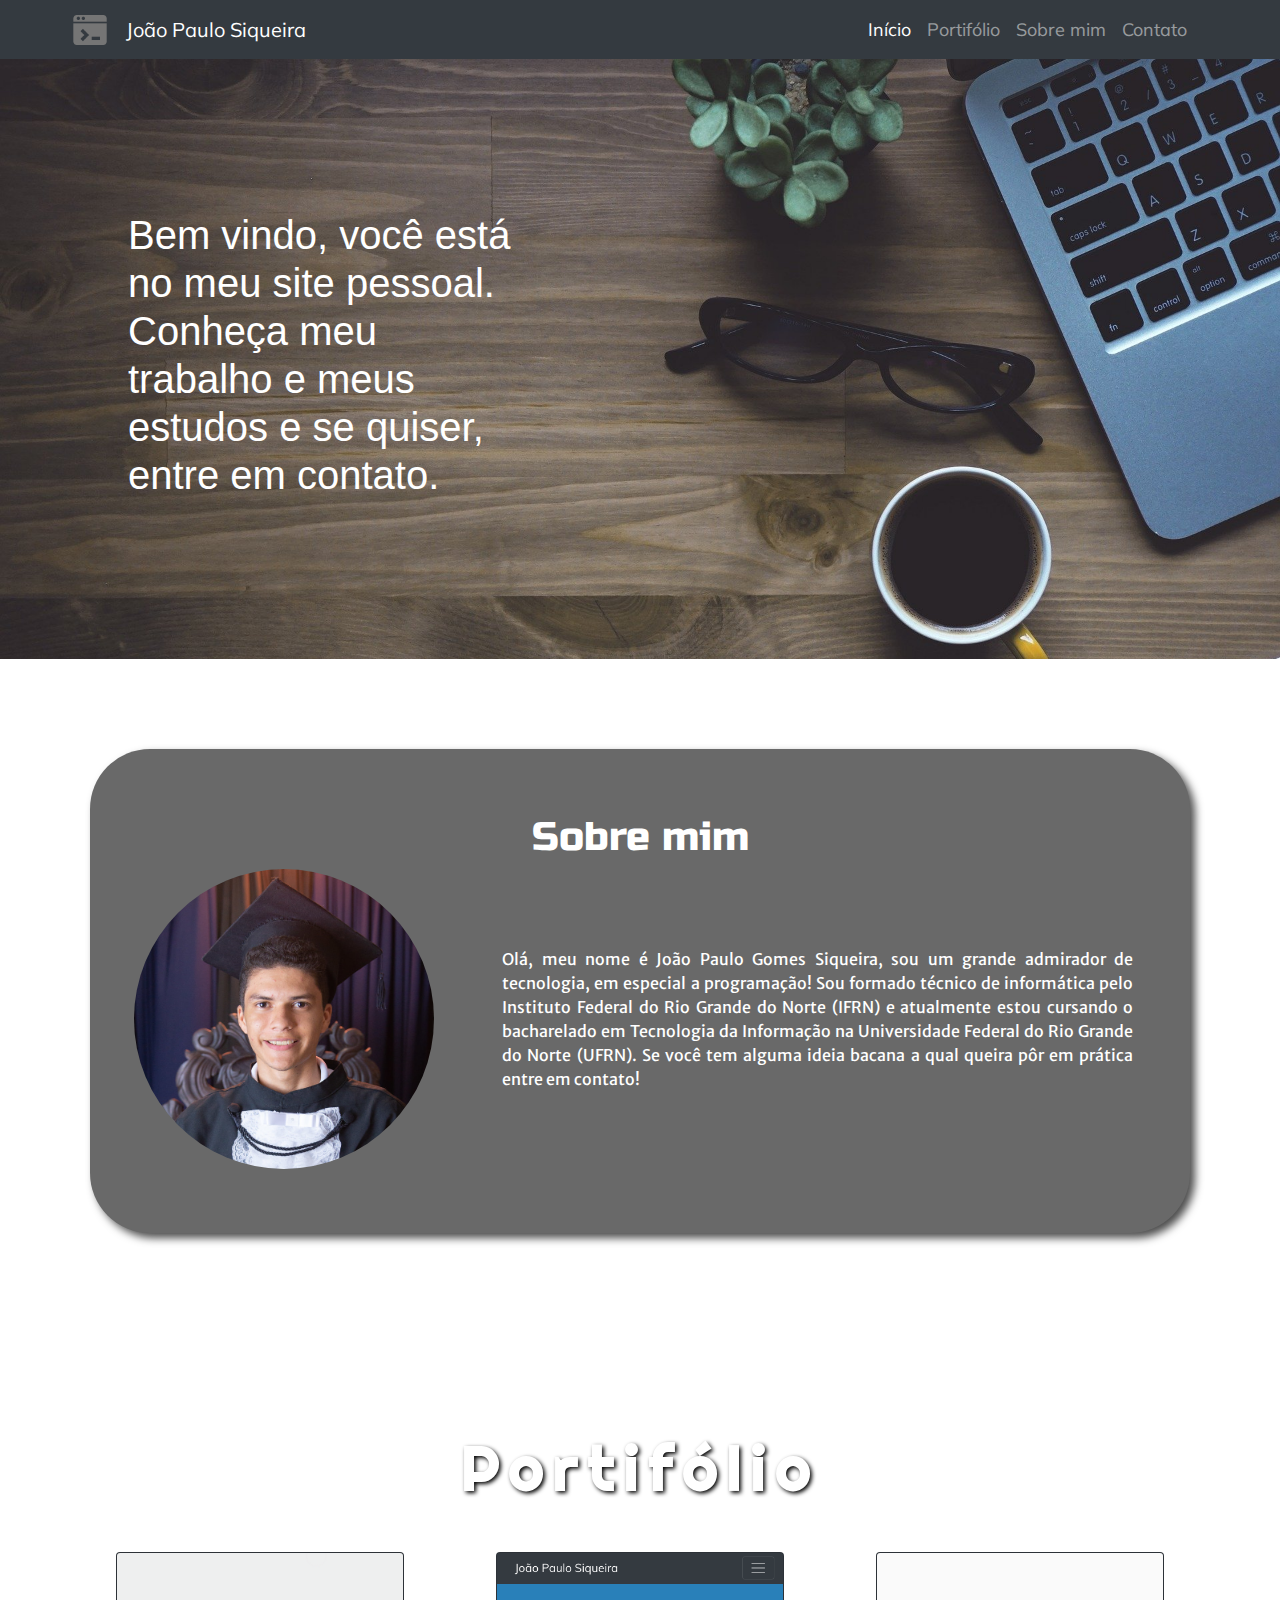
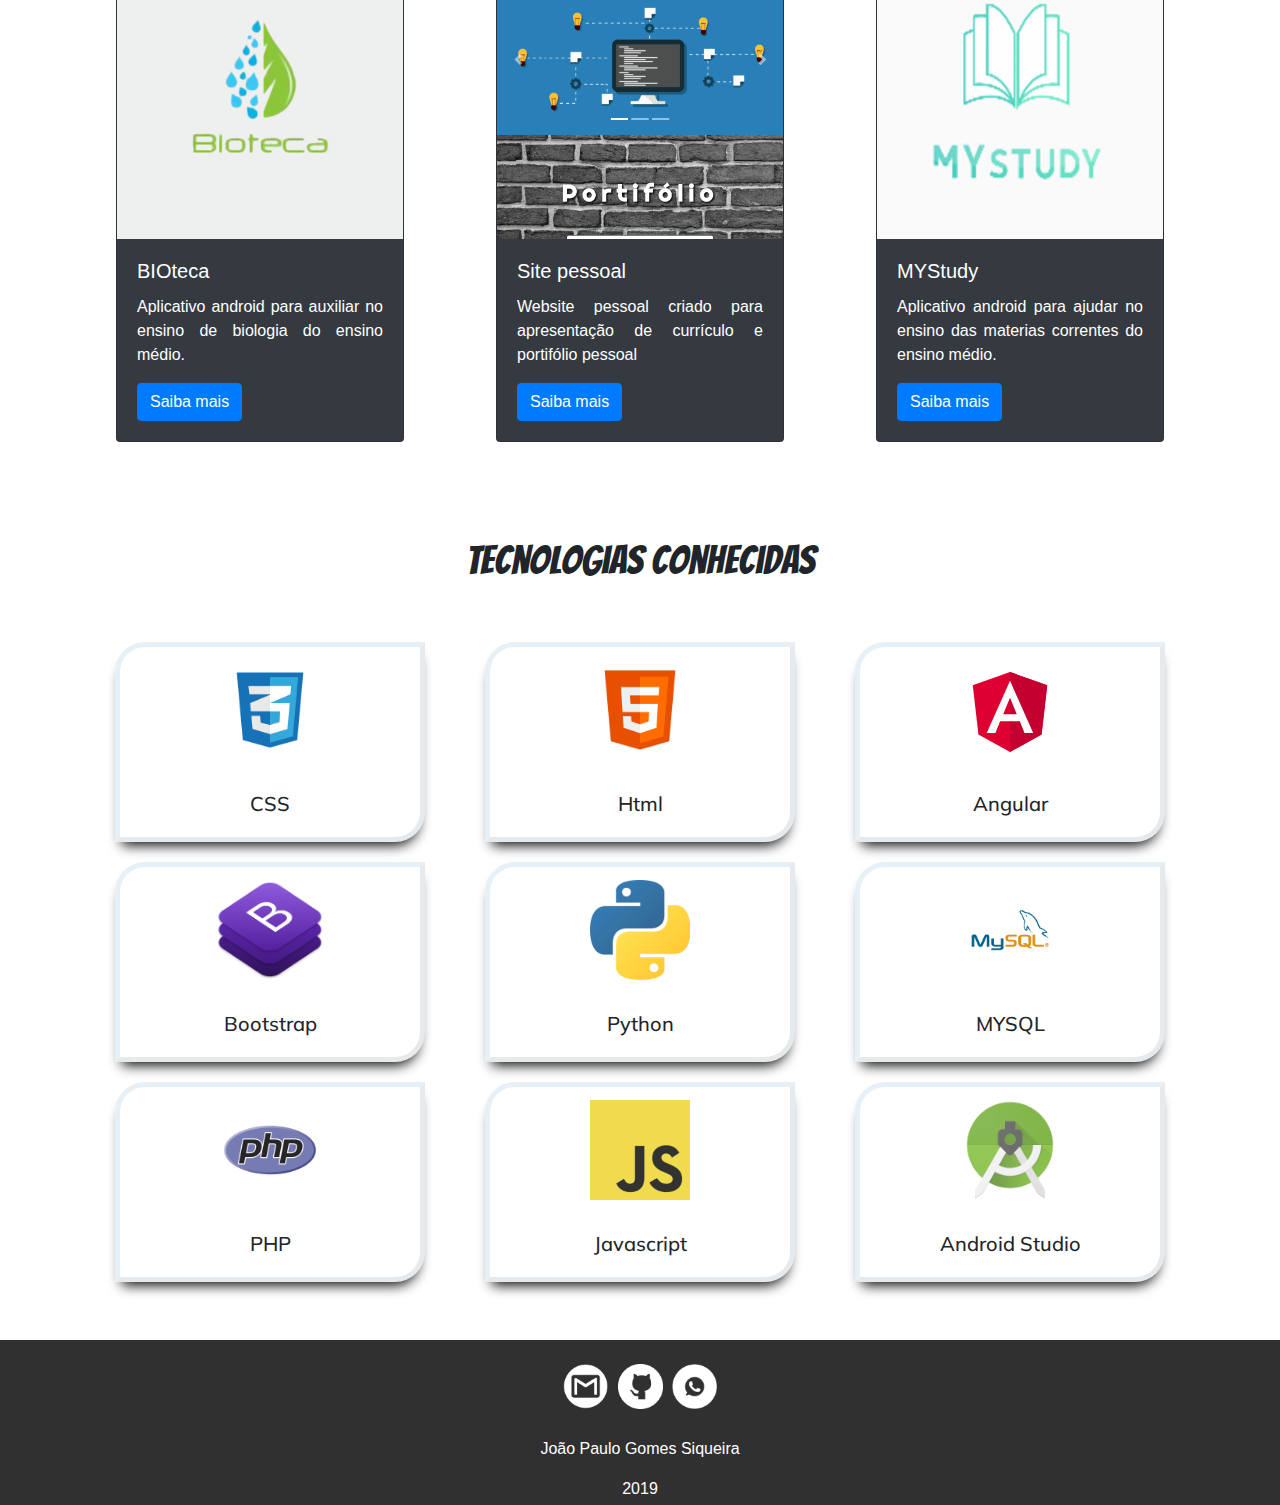
<file: index.html>
<!doctype html>
<html lang="pt-br">
  <head> 
    <meta charset="utf-8">
    <meta name="viewport" content="width=device-width, initial-scale=1, shrink-to-fit=no">
    <link rel="icon" href="img/icon.png" type="image/x-icon">
    <link rel="stylesheet" href="https://maxcdn.bootstrapcdn.com/bootstrap/4.0.0/css/bootstrap.min.css" integrity="sha384-Gn5384xqQ1aoWXA+058RXPxPg6fy4IWvTNh0E263XmFcJlSAwiGgFAW/dAiS6JXm" crossorigin="anonymous"><!-- Bootstrap CSS -->
    <link rel="stylesheet" type="text/css" href="custom/estilo.css"><!-- custom CSS -->
    <link href="https://fonts.googleapis.com/css?family=Merriweather+Sans|Russo+One&display=swap" rel="stylesheet">
    <link href="https://fonts.googleapis.com/css?family=Muli&display=swap" rel="stylesheet">
    <link href="https://fonts.googleapis.com/css?family=Bangers&display=swap" rel="stylesheet">
    <link href="https://fonts.googleapis.com/css?family=Righteous&display=swap" rel="stylesheet">
    <!-- google fonts -->
    <title>João Paulo Siqueira</title>
    <script type="text/javascript" src="custom/custom.js"></script><!-- custom js -->
  </head>
  <body>

 <!-- inicio nav-->
    <nav class="navbar navbar-expand-lg navbar-dark bg-dark">
        <div class="container nav">
            <img src="img/icon.png" class="d-none d-md-block icon">
            <a class="navbar-brand ml-3" href="#">João Paulo Siqueira</a>
            <button class="navbar-toggler" type="button" data-toggle="collapse" data-target="#navbarConteudo" aria-controls="navbarConteudo" aria-expanded="false" aria-label="Toggle navigation">
                <span class="navbar-toggler-icon"></span>
            </button>

            <div class="collapse navbar-collapse" id="navbarConteudo">
                <ul class="navbar-nav ml-auto">
                    <li class="nav-item active">
                        <a class="nav-link" href="#slideSite">Início<span class="sr-only">(current)</span></a>
                    </li>
                    <li class="nav-item">
                        <a class="nav-link" href="#portifolio">Portifólio</a>
                    </li>
                    <li class="nav-item">
                        <a class="nav-link" href="#sobreMim">Sobre mim</a>
                    </li>
                    <li class="nav-item">
                        <a class="nav-link" href="#contato">Contato</a>
                    </li>
                </ul>
            </div>
        </div>
    </nav>

    <!-- fim nav-->
<!--inicio banner-->
<div class="banner">
    <div class="texto-banner">
        <h1>
            Bem vindo, você está no meu site pessoal. Conheça meu trabalho e meus estudos e se quiser, entre em contato. 
        </h1>
    </div>
</div>
<!--fim banner-->
    <!-- inicio sobre mim-->
    <div class="sobremim">
        <div id="sobreMim" class="jumbotron fluid">
            <h1 class="text-center">Sobre mim</h1>
        
        
            <div style="display: flex;" class="row">
                <div class="col-md-12 col-sm-12 col-lg-4 foto-box">
                    <img src="img/perfil.jpg" class="rounded-circle img-fluid foto-perfil">
                </div>
                
                <p class="col-md-12 col-sm-12  col-lg-8 texto-perfil">
                    Olá, meu nome é João Paulo Gomes Siqueira, sou um grande admirador de tecnologia, 
                    em especial a programação! Sou formado técnico de informática pelo Instituto Federal
                    do Rio Grande do Norte (IFRN) e atualmente estou cursando o bacharelado em 
                    Tecnologia da Informação na Universidade Federal do Rio Grande do Norte (UFRN). 
                    Se você tem alguma ideia bacana a qual queira pôr em prática entre em contato!</p>    
            </div>
         
        </div>
        </div>
         <!-- fim sobre mim-->
        

<!-- inicio portifolio-->
 <div class="" id="portifolio">
     
     
    <div class="container">
        <div class="text-center my-5">
            <h1 class="col-sm-12 col-xs-12 portifolio">Portifólio</h1>
        </div>

        <div class="row card-box">
            <div class="card mb-3 bg-dark"  id="card1" onmouseover="cardOver('card1')" onmouseout="cardOut('card1')">
              <img src="img/bioteca.png" class="card-img-top" alt="..." style="width: 100; height: 100;">
              <div class="card-body">
                <h5 class="card-title">BIOteca</h5>
                <p class="card-text">Aplicativo android para auxiliar no ensino de biologia do ensino médio.</p>
                <a href="./projetos/projetos.html" class="btn btn-primary">Saiba mais</a>
              </div> 
            </div>

            <div class="card mb-3 bg-dark" id="card3" onmouseover="cardOver('card3')" onmouseout="cardOut('card3')">
              <img src="img/website.png" class="card-img-top" alt="..." style="width: 100; height: 100;">
              <div class="card-body">
                <h5 class="card-title">Site pessoal</h5>
                <p class="card-text">Website pessoal criado para apresentação de currículo e portifólio pessoal</p>
                <a href="./projetos/projetos.html" class="btn btn-primary">Saiba mais</a>
              </div>
            </div>

            <div class="card mb-3 bg-dark" id="card2" onmouseover="cardOver('card2')" onmouseout="cardOut('card2')">
              <img src="img/mystudy.png" class="card-img-top" alt="..." style="width: 100; height: 100;">
              <div class="card-body">
                <h5 class="card-title">MYStudy</h5>
                <p class="card-text">Aplicativo android para ajudar no ensino das materias correntes do ensino médio.</p>
                <a href="./projetos/projetos.html" class="btn btn-primary">Saiba mais</a>
              </div>
            </div>

        </div>
    </div>
</div>

<!-- fim portifolio -->

<!-- inicio linguagens -->

<div class="tecnologias my-5">
    <div class="container">
        <div class="title">
            <h1 class="col-md-12 text-center tecnologia-titulo">Tecnologias Conhecidas</h1>
        </div>

        <div class="wrapper my-5">

            <div>
                <img src="img/css.png">
                <h5 class="">CSS</h5>
            </div>
            <div>
                <img src="img/html.jpg">
                <h5 class="">Html</h5>
            </div>
            <div>
                <img src="img/angular.svg">
                <h5 class="">Angular</h5>
            </div>
            <div>
                <img src="img/bootstrap.png">
                <h5 class="">Bootstrap</h5>
            </div>
            <div>
                <img src="img/python.png">
                <h5 class="">Python</h5>
            </div>
            <div>
                <img src="img/mysql.png">
                <h5 class="">MYSQL</h5>
            </div>
            <div>
                <img src="img/php.png">
                <h5 class="">PHP</h5>
            </div>
            <div>
                <img src="img/javascript.png">
                <h5 class="">Javascript</h5>
            </div>
            <div>
                <img src="img/android.png">
                <h5 class="">Android Studio</h5>
            </div>
        </div>
    </div>
</div>

<!-- fim linuagens -->





<!-- Footer -->
<footer class="page-footer font-small text-white  pt-4" style="background-color: #303030;">

  <!-- Footer Elements -->
  <div class="container">

    <!--Grid row-->
    <div class="row">

      <!--Grid column-->
      <div class=" mb-4 text-center" style="margin: auto;" id="contato">

        <a href="mailto:jpaulogomessiqueira@gmail.com" id="gmail" onmouseover="linkOver('whatsapp', 'github')" onmouseout="linkOut('whatsapp', 'github')" >
            <img class="redes-sociais img-responsive" src="img/gmail.png" title="Enviar e-mail" >
        </a>
        <a href="https://github.com/jopak19" id="github" onmouseover="linkOver('gmail', 'whatsapp')" onmouseout="linkOut('gmail', 'whatsapp')">
            <img class="redes-sociais img-responsive" src="img/github.png" title="Seguir no github" style="margin-right: 5px; margin-left: 5px;">
        </a>
        <a href="https://api.whatsapp.com/send?phone=5584992355548" id="whatsapp" onmouseover="linkOver('gmail', 'github')" onmouseout="linkOut('gmail', 'github')">
            <img class="redes-sociais img-responsive" src="img/whatsapp.png" title="Chat do whatsapp">
        </a>

      </div>
      <!--Grid column-->

    </div>
    <!--Grid row-->

  </div>
  <!-- Footer Elements -->

  <!-- Copyright -->
  <div class="footer-copyright text-center py-1">
    <p> João Paulo Gomes Siqueira</p>
    2019
  </div>
  <!-- Copyright -->

</footer>
<!-- Footer -->



<script src="https://code.jquery.com/jquery-3.2.1.slim.min.js" integrity="sha384-KJ3o2DKtIkvYIK3UENzmM7KCkRr/rE9/Qpg6aAZGJwFDMVNA/GpGFF93hXpG5KkN" crossorigin="anonymous"></script>
<script src="https://cdnjs.cloudflare.com/ajax/libs/popper.js/1.12.9/umd/popper.min.js" integrity="sha384-ApNbgh9B+Y1QKtv3Rn7W3mgPxhU9K/ScQsAP7hUibX39j7fakFPskvXusvfa0b4Q" crossorigin="anonymous"></script>
<script src="https://maxcdn.bootstrapcdn.com/bootstrap/4.0.0/js/bootstrap.min.js" integrity="sha384-JZR6Spejh4U02d8jOt6vLEHfe/JQGiRRSQQxSfFWpi1MquVdAyjUar5+76PVCmYl" crossorigin="anonymous"></script>
</body>
</html>
</file>
<file: custom/estilo.css>
body{
    border: 0;
    padding: 0;
}
.icon{
    width: 50px;
    height: 50px;
}

.banner{
    width: 100%;
    height: 600px;
    background-image: url(../img/banner.jpg);
    background-size: cover;
    display: flex;
    flex-direction: row;
    align-items: center;
}
.texto-banner{
    margin-left: 10%;
    width: 30%;
    color: white;
    text-align: left;
}
.desative{
    filter: blur(1px);
} 
.ative{
    -moz-transform: scale(1.1);
	-webkit-transform: scale(1.1);
	transform: scale(1.1);
    box-shadow: 5px 5px 8px rgb(0, 0, 0, 0.7);
    z-index: 2;
    }
.icon{
	height: 40px; width: 40px;
}
.redes-sociais{
	height: 45;
	width: 45px;
}
 .nav{
 	font-family: 'Muli', cusive;
 	font-size: 18px;
 }
.redes-sociais:hover{

    -moz-transform: scale(1.3);
	-webkit-transform: scale(1.3);
	transform: scale(1.3);
}
.texto-perfil{
    margin-top: auto;
    font-family: 'Merriweather Sans', sans-serif;
    margin-bottom: auto;
    padding: 40px;
    text-align: justify;
    color: white;
}
.foto-perfil{
    height: 300px;
    width: 300px;
    float: left;
}
.card{
	width: 18rem;
	color: white;
	text-align: justify;
}
.card-box{
	justify-content: space-around;
}
#sobreMim{
	border-radius: 60px; width: 100%;
	color: white; 
	font-family: 'Russo One', sans-serif;
	background-color: #696969;
	box-shadow: 5px 5px 8px rgb(0, 0, 0, 0.7);
}
#portifolio{
	width: 100%; background-image: url(../img/wall.jpg);
	background-size: cover;
	padding: 30px;
	background-attachment: fixed;
}
.portifolio{
	text-shadow: 2px 2px 4px #000000; 
    font-family: 'Righteous', sans-serif;
    font-weight: bold;
    letter-spacing: 10px;
    color: white;
}
.foto-box{
	display: flex; justify-content: center;
}

h2{
	font-family: 'Muli', sans-serif;
	font-weight: bold;
	text-shadow: 2px 3px 4px rgba(0,0,0,0.46);
}

.wrapper{
	display: flex;
	flex-wrap: wrap;
}
.wrapper > div {
	flex: 1 1 300px;
	margin: 10px 30px;
	height: 200px;
	text-align: center;
	display: grid;
	justify-content: center;
	align-items: center;
	border: 5px outset rgba(28,110,164,0.1);
    border-radius: 30px 0px 30px 0px;
    -webkit-box-shadow: 0px 10px 13px -7px #000000, 1px 1px 17px 6px rgba(0,0,0,0); 
    box-shadow: 0px 10px 13px -7px #000000, 1px 1px 17px 6px rgba(0,0,0,0);


}

.tecnologia-titulo{
	font-family: 'Bangers', cursive;
}

.wrapper > div img{
	height: 100px;
	align-self: center;
	margin: 0 auto;
}
.wrapper > div h5{
	font-family: 'Muli', sans-serif;
	margin-top: 5px;
}
.contato-footer{
	background-color: #303030;
}

@media screen and (min-width: 600px){
	.sobremim{
		padding: 7%;
		background-color: white;;
	}
	.portifolio{
		font-size: 60px;
	}
}
@media screen and (min-width: 1500px){
	.sobremim{
		padding: 10%;
	}
}
@media screen and (max-width: 1000px){
	.wrapper > div {
	flex: 1 1 175px;}
}
@media screen and (max-width: 900px){
	.card {
		width: 16em;
	}
	.sobremim{
		margin-top: 15px;
	}
	.texto-banner{
		margin: 0 auto;
		width: 50%;
		color: white;
		text-align: left;
	}
}
@media screen and (max-width: 500px){
	.texto-banner{
		margin: 0 auto;
		width: 70%;
		color: white;
		text-align: justify;
	}
	.texto-banner > h1{
		font-size: 30px;
	}
}
</file>
